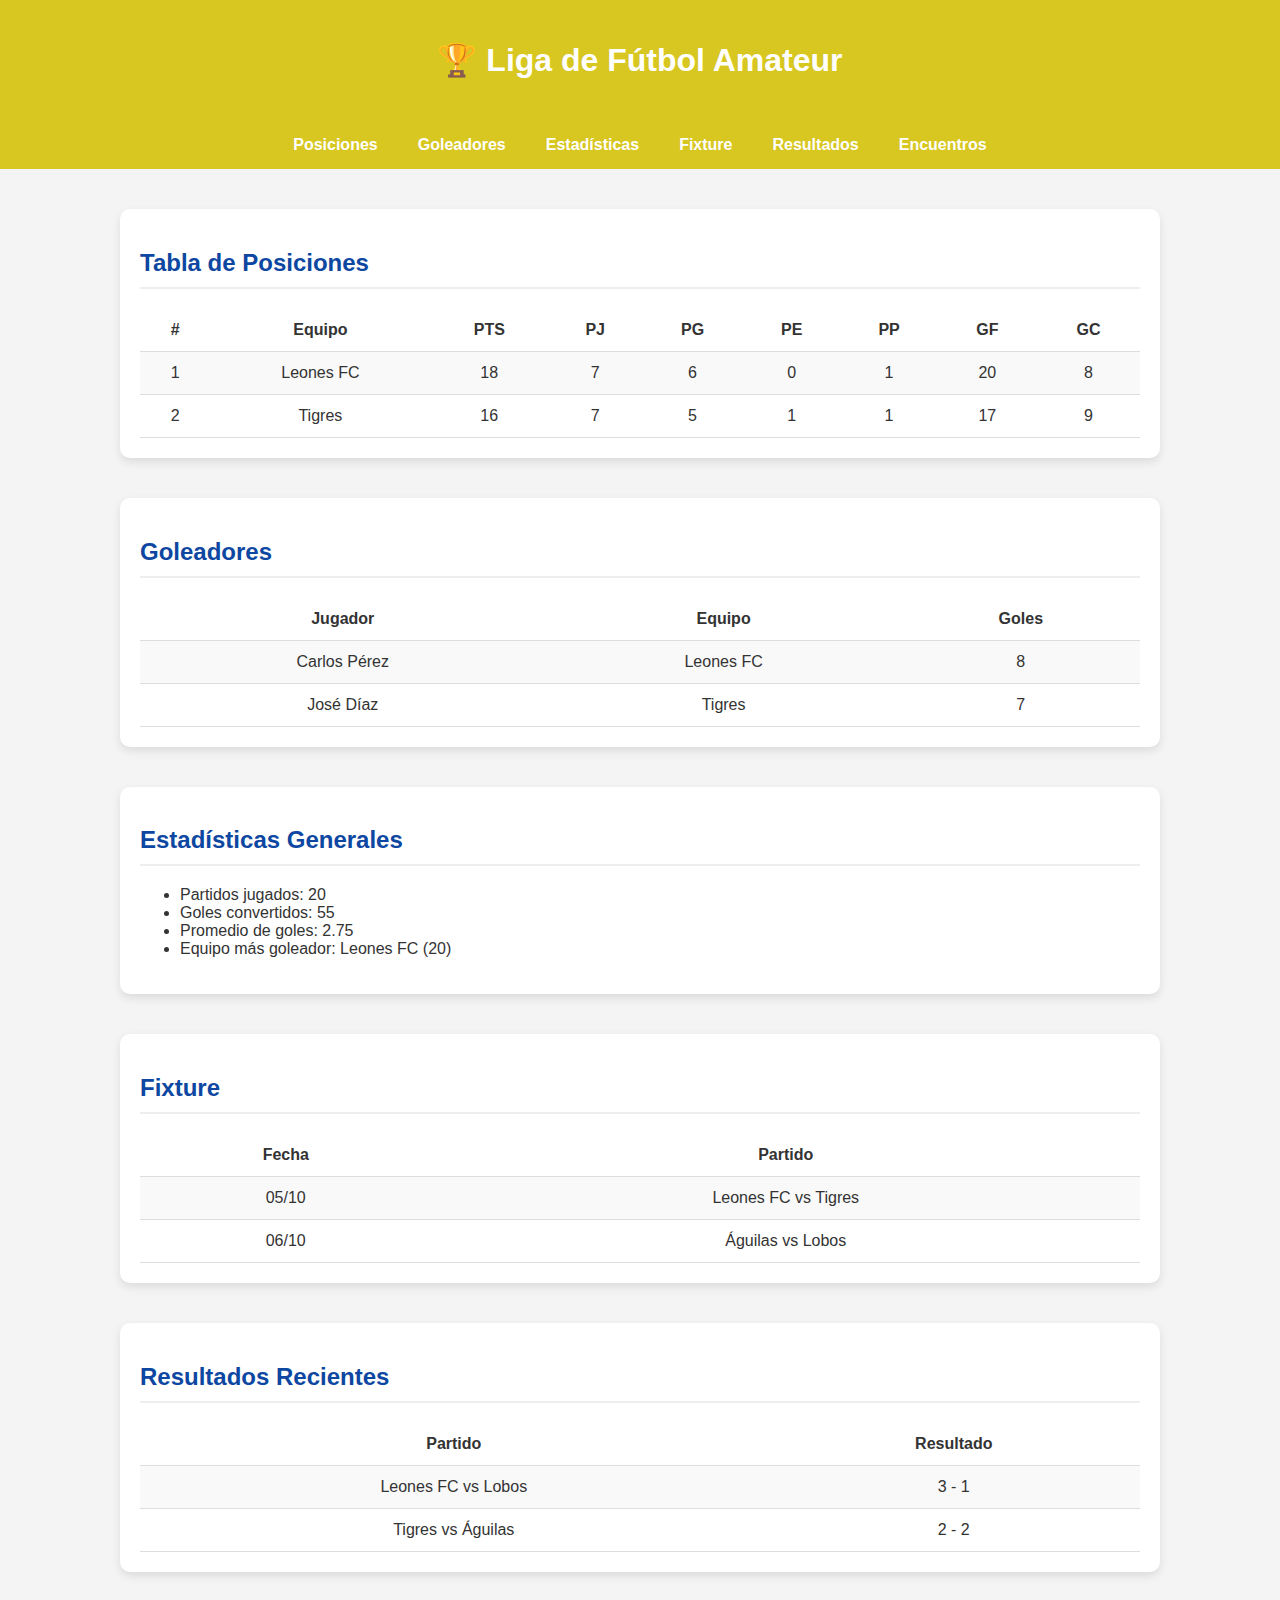
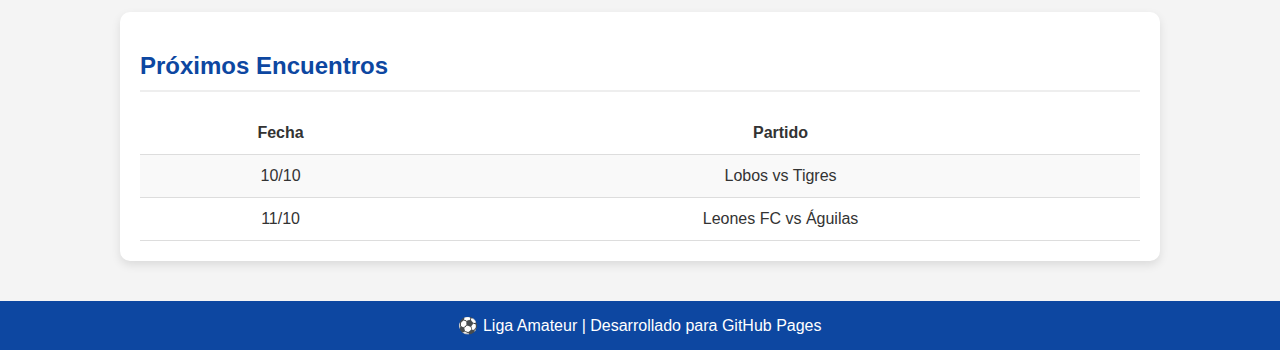
<file: liga/index.html>
<!DOCTYPE html>
<html lang="es">
<head>
  <meta charset="UTF-8">
  <meta name="viewport" content="width=device-width, initial-scale=1.0">
  <title>Liga de Fútbol</title>
  <style>
    body { font-family: 'Roboto', sans-serif; margin:0; background:#f4f4f4; color:#333; }
    header { background:#d8c621; color:white; padding:20px; text-align:center; }
    nav { background:#d8c621; display:flex; justify-content:center; }
    nav a { color:white; padding:15px 20px; text-decoration:none; font-weight:bold; }
    nav a:hover { background:#0D47A1; }
    section { max-width:1000px; margin:40px auto; background:white; padding:20px; border-radius:10px; box-shadow:0 4px 10px rgba(0,0,0,0.1); }
    h2 { color:#0D47A1; border-bottom:2px solid #eee; padding-bottom:10px; }
    table { width:100%; border-collapse:collapse; margin-top:15px; }
    th, td { padding:12px; border-bottom:1px solid #ddd; text-align:center; }
    tr:nth-child(even) { background:#f9f9f9; }
    footer { background:#0D47A1; color:white; text-align:center; padding:15px; margin-top:30px; }
  </style>
</head>
<body>
  <header>
    <h1>🏆 Liga de Fútbol Amateur</h1>
  </header>

  <nav>
    <a href="#posiciones">Posiciones</a>
    <a href="#goleadores">Goleadores</a>
    <a href="#estadisticas">Estadísticas</a>
    <a href="#fixture">Fixture</a>
    <a href="#resultados">Resultados</a>
    <a href="#encuentros">Encuentros</a>
  </nav>

  <section id="posiciones">
    <h2>Tabla de Posiciones</h2>
    <table>
      <tr><th>#</th><th>Equipo</th><th>PTS</th><th>PJ</th><th>PG</th><th>PE</th><th>PP</th><th>GF</th><th>GC</th></tr>
      <tr><td>1</td><td>Leones FC</td><td>18</td><td>7</td><td>6</td><td>0</td><td>1</td><td>20</td><td>8</td></tr>
      <tr><td>2</td><td>Tigres</td><td>16</td><td>7</td><td>5</td><td>1</td><td>1</td><td>17</td><td>9</td></tr>
    </table>
  </section>

  <section id="goleadores">
    <h2>Goleadores</h2>
    <table>
      <tr><th>Jugador</th><th>Equipo</th><th>Goles</th></tr>
      <tr><td>Carlos Pérez</td><td>Leones FC</td><td>8</td></tr>
      <tr><td>José Díaz</td><td>Tigres</td><td>7</td></tr>
    </table>
  </section>

  <section id="estadisticas">
    <h2>Estadísticas Generales</h2>
    <ul>
      <li>Partidos jugados: 20</li>
      <li>Goles convertidos: 55</li>
      <li>Promedio de goles: 2.75</li>
      <li>Equipo más goleador: Leones FC (20)</li>
    </ul>
  </section>

  <section id="fixture">
    <h2>Fixture</h2>
    <table>
      <tr><th>Fecha</th><th>Partido</th></tr>
      <tr><td>05/10</td><td>Leones FC vs Tigres</td></tr>
      <tr><td>06/10</td><td>Águilas vs Lobos</td></tr>
    </table>
  </section>

  <section id="resultados">
    <h2>Resultados Recientes</h2>
    <table>
      <tr><th>Partido</th><th>Resultado</th></tr>
      <tr><td>Leones FC vs Lobos</td><td>3 - 1</td></tr>
      <tr><td>Tigres vs Águilas</td><td>2 - 2</td></tr>
    </table>
  </section>

  <section id="encuentros">
    <h2>Próximos Encuentros</h2>
    <table>
      <tr><th>Fecha</th><th>Partido</th></tr>
      <tr><td>10/10</td><td>Lobos vs Tigres</td></tr>
      <tr><td>11/10</td><td>Leones FC vs Águilas</td></tr>
    </table>
  </section>

  <footer>
    ⚽ Liga Amateur | Desarrollado para GitHub Pages
  </footer>
</body>
</html>
</file>
